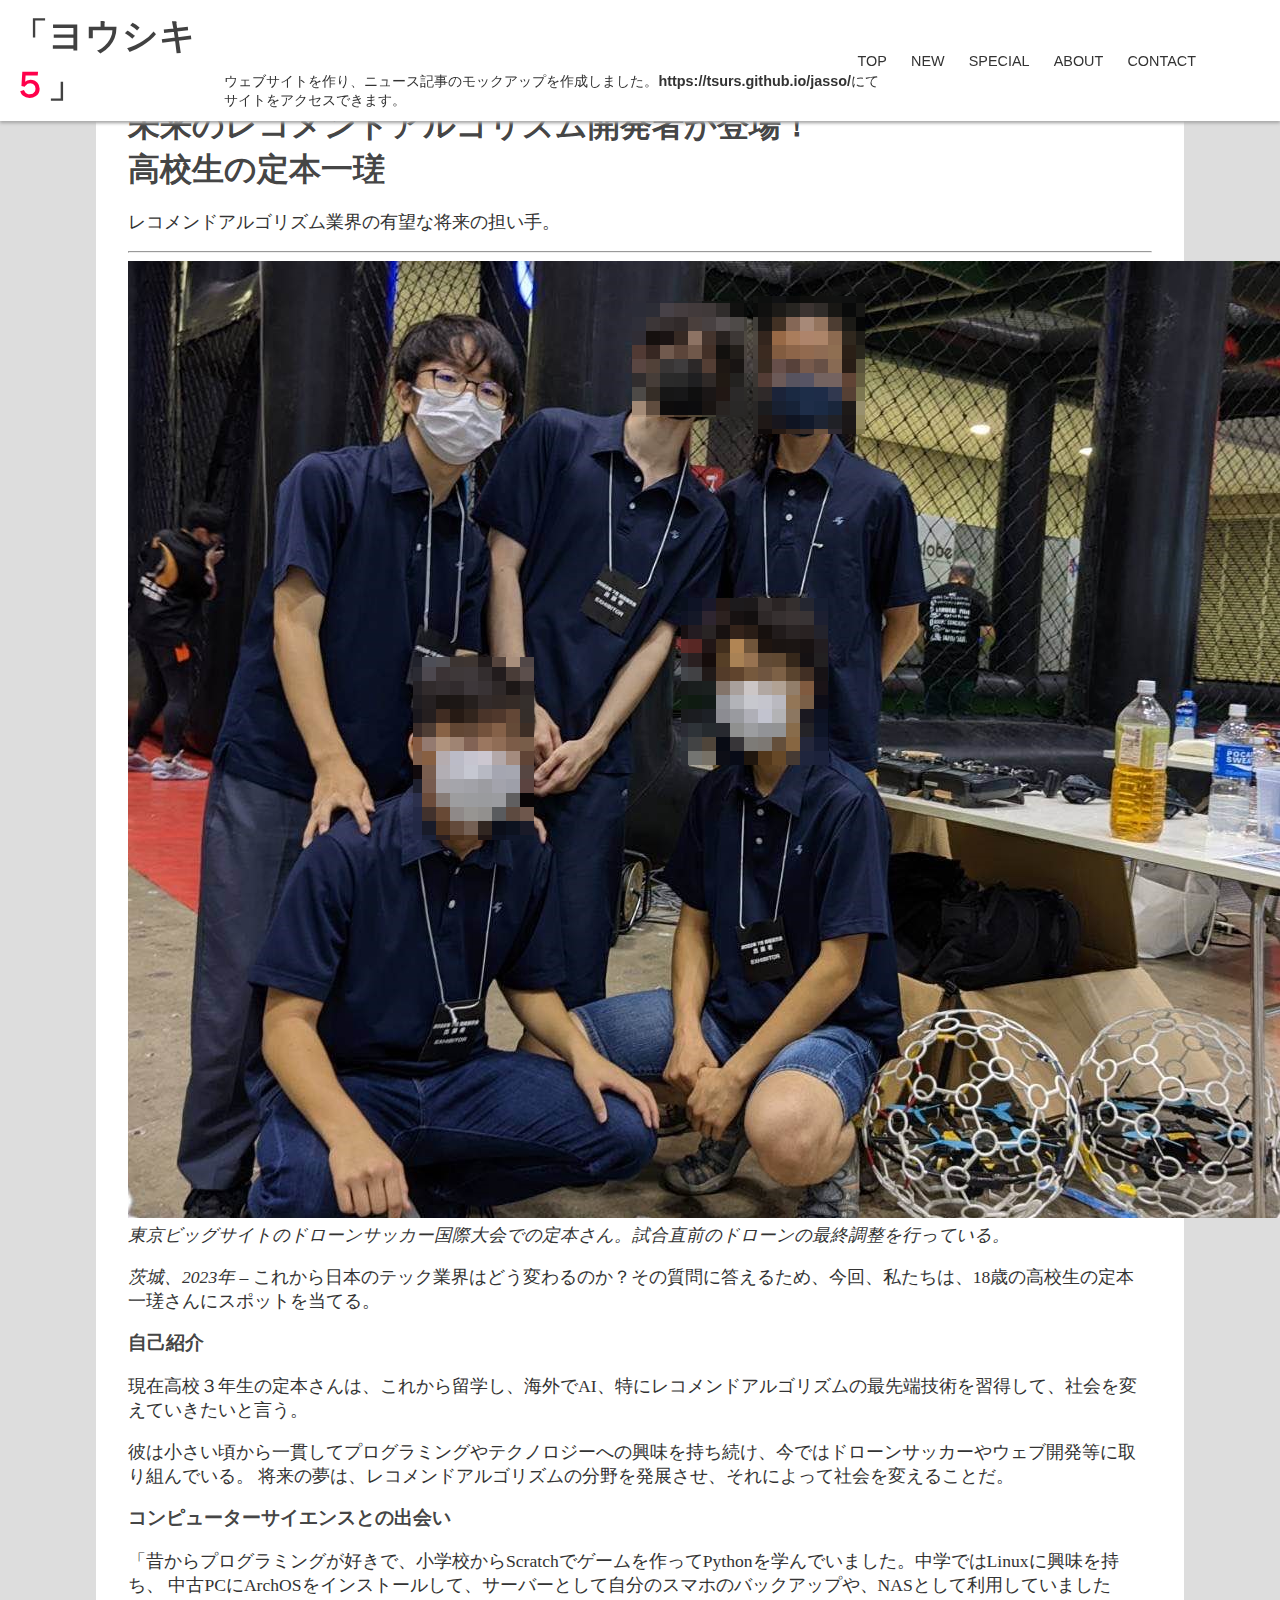
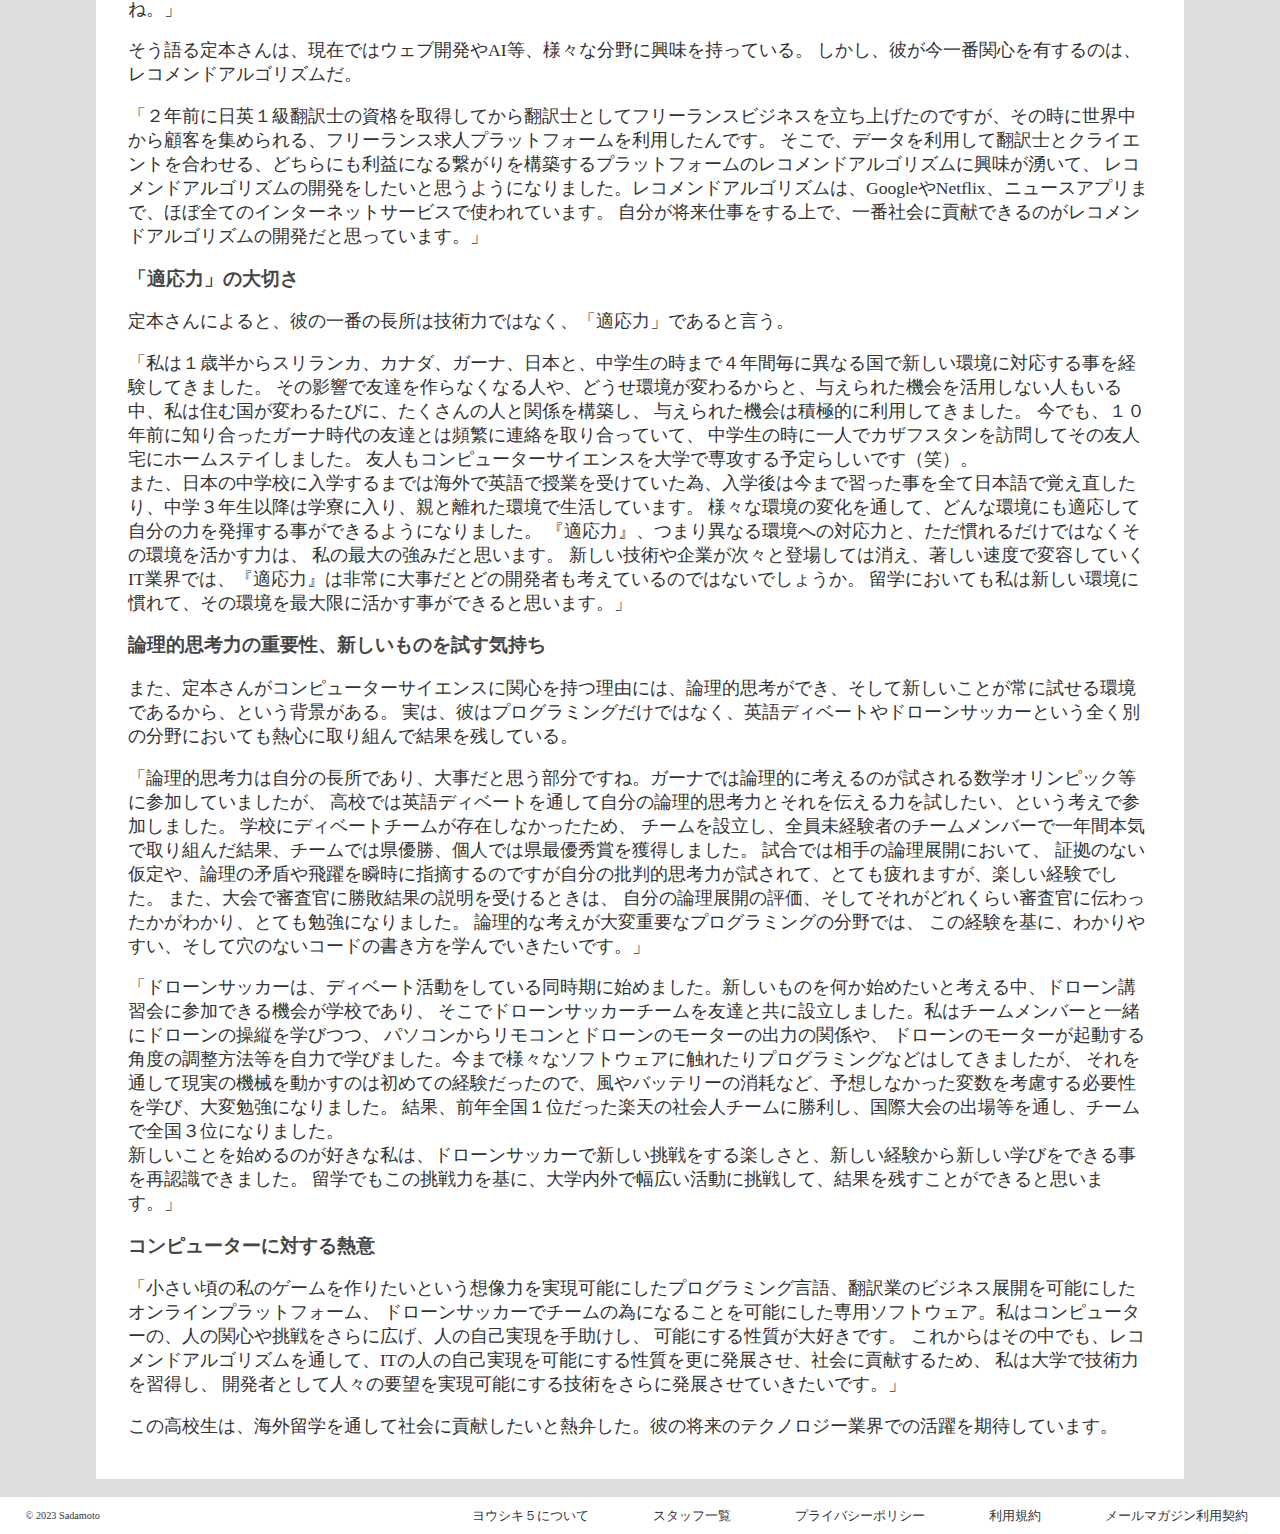
<file: index.html>
<!DOCTYPE html>
<html>
    <head>
        <meta charset="UTF-8">
        <meta name="author" content="定本一瑳">
        <meta name="description" content="Mockup for JASSO">
        <link rel="icon" href="icon.png" type="image/x-icon">
        <link rel="stylesheet" href="styles.css">
        <title>JASSO様式５用モックアップ</title>
    </head>
    <body>
        <div id="top">
        <header>
            <div id="header">
            <div id="header-text">
            <p id="pagetitle"><b>「ヨウシキ<span id="red">５</span>」</b></p>
            </div>
            <div id="header-subtext">ウェブサイトを作り、ニュース記事のモックアップを作成しました。<b>https://tsurs.github.io/jasso/</b>にてサイトをアクセスできます。
            </div>
            <!-- <img class = "header-image" src="images/inanis.png"> -->
            </div>
            <div id="nav">
                <div>
                    <a href="index.html">TOP</a>
                </div>
                <div>
                    <a href="index.html">NEW</a>
                </div>
                <div>
                    <a href="index.html">SPECIAL</a>
                </div>
                <div>
                    <a href="index.html">ABOUT</a>
                </div>
                <div>
                    <a href="index.html">CONTACT</a>
                </div>
            </div>
        </header>
        <div id="blank">
        </div>
        </div>
        <main>
            <section>
            <div class="title">
            <h1>未来のレコメンドアルゴリズム開発者が登場！<br>高校生の定本一瑳</h1>
            <p>レコメンドアルゴリズム業界の有望な将来の担い手。</p>
            </div>
            <hr>
            <div class="projects">
                <dl>
                    <img src="images/image1.png">
                    <dd><i>東京ビッグサイトのドローンサッカー国際大会での定本さん。試合直前のドローンの最終調整を行っている。</i></dd>
                </dl>
                </div>
            <p><i>茨城、2023年</i> – これから日本のテック業界はどう変わるのか？その質問に答えるため、今回、私たちは、18歳の高校生の定本一瑳さんにスポットを当てる。</p>
            <h2>自己紹介</h2>
            <p>現在高校３年生の定本さんは、これから留学し、海外でAI、特にレコメンドアルゴリズムの最先端技術を習得して、社会を変えていきたいと言う。</p>
            <p>彼は小さい頃から一貫してプログラミングやテクノロジーへの興味を持ち続け、今ではドローンサッカーやウェブ開発等に取り組んでいる。 
                将来の夢は、レコメンドアルゴリズムの分野を発展させ、それによって社会を変えることだ。</p>
            <h2>コンピューターサイエンスとの出会い</h2>
            <p>「昔からプログラミングが好きで、小学校からScratchでゲームを作ってPythonを学んでいました。中学ではLinuxに興味を持ち、 
                中古PCにArchOSをインストールして、サーバーとして自分のスマホのバックアップや、NASとして利用していましたね。」</p>
            <p>そう語る定本さんは、現在ではウェブ開発やAI等、様々な分野に興味を持っている。 しかし、彼が今一番関心を有するのは、レコメンドアルゴリズムだ。</p>
            <p>「２年前に日英１級翻訳士の資格を取得してから翻訳士としてフリーランスビジネスを立ち上げたのですが、その時に世界中から顧客を集められる、フリーランス求人プラットフォームを利用したんです。
                 そこで、データを利用して翻訳士とクライエントを合わせる、どちらにも利益になる繋がりを構築するプラットフォームのレコメンドアルゴリズムに興味が湧いて、
                  レコメンドアルゴリズムの開発をしたいと思うようになりました。レコメンドアルゴリズムは、GoogleやNetflix、ニュースアプリまで、ほぼ全てのインターネットサービスで使われています。
                   自分が将来仕事をする上で、一番社会に貢献できるのがレコメンドアルゴリズムの開発だと思っています。」</p>
            <h2>「適応力」の大切さ</h2>
            <p>定本さんによると、彼の一番の長所は技術力ではなく、「適応力」であると言う。</p>
            <p>「私は１歳半からスリランカ、カナダ、ガーナ、日本と、中学生の時まで４年間毎に異なる国で新しい環境に対応する事を経験してきました。 
                その影響で友達を作らなくなる人や、どうせ環境が変わるからと、与えられた機会を活用しない人もいる中、私は住む国が変わるたびに、たくさんの人と関係を構築し、
                与えられた機会は積極的に利用してきました。 今でも、１０年前に知り合ったガーナ時代の友達とは頻繁に連絡を取り合っていて、
                中学生の時に一人でカザフスタンを訪問してその友人宅にホームステイしました。 友人もコンピューターサイエンスを大学で専攻する予定らしいです（笑）。
                <br>
                また、日本の中学校に入学するまでは海外で英語で授業を受けていた為、入学後は今まで習った事を全て日本語で覚え直したり、中学３年生以降は学寮に入り、親と離れた環境で生活しています。
                 様々な環境の変化を通して、どんな環境にも適応して自分の力を発揮する事ができるようになりました。 『適応力』、つまり異なる環境への対応力と、ただ慣れるだけではなくその環境を活かす力は、
                 私の最大の強みだと思います。 新しい技術や企業が次々と登場しては消え、著しい速度で変容していくIT業界では、『適応力』は非常に大事だとどの開発者も考えているのではないでしょうか。
                  留学においても私は新しい環境に慣れて、その環境を最大限に活かす事ができると思います。」
                </p>
            <h2>論理的思考力の重要性、新しいものを試す気持ち</h2>
            <p>また、定本さんがコンピューターサイエンスに関心を持つ理由には、論理的思考ができ、そして新しいことが常に試せる環境であるから、という背景がある。 
                実は、彼はプログラミングだけではなく、英語ディベートやドローンサッカーという全く別の分野においても熱心に取り組んで結果を残している。</p>
            <p>「論理的思考力は自分の長所であり、大事だと思う部分ですね。ガーナでは論理的に考えるのが試される数学オリンピック等に参加していましたが、 
                高校では英語ディベートを通して自分の論理的思考力とそれを伝える力を試したい、という考えで参加しました。 学校にディベートチームが存在しなかったため、
                チームを設立し、全員未経験者のチームメンバーで一年間本気で取り組んだ結果、チームでは県優勝、個人では県最優秀賞を獲得しました。 試合では相手の論理展開において、
                証拠のない仮定や、論理の矛盾や飛躍を瞬時に指摘するのですが自分の批判的思考力が試されて、とても疲れますが、楽しい経験でした。 また、大会で審査官に勝敗結果の説明を受けるときは、
                自分の論理展開の評価、そしてそれがどれくらい審査官に伝わったかがわかり、とても勉強になりました。 論理的な考えが大変重要なプログラミングの分野では、
                この経験を基に、わかりやすい、そして穴のないコードの書き方を学んでいきたいです。」</p>
            <p>「ドローンサッカーは、ディベート活動をしている同時期に始めました。新しいものを何か始めたいと考える中、ドローン講習会に参加できる機会が学校であり、 
                そこでドローンサッカーチームを友達と共に設立しました。私はチームメンバーと一緒にドローンの操縦を学びつつ、 パソコンからリモコンとドローンのモーターの出力の関係や、
                ドローンのモーターが起動する角度の調整方法等を自力で学びました。今まで様々なソフトウェアに触れたりプログラミングなどはしてきましたが、 
                それを通して現実の機械を動かすのは初めての経験だったので、風やバッテリーの消耗など、予想しなかった変数を考慮する必要性を学び、大変勉強になりました。 
                結果、前年全国１位だった楽天の社会人チームに勝利し、国際大会の出場等を通し、チームで全国３位になりました。<br>
                新しいことを始めるのが好きな私は、ドローンサッカーで新しい挑戦をする楽しさと、新しい経験から新しい学びをできる事を再認識できました。 
                留学でもこの挑戦力を基に、大学内外で幅広い活動に挑戦して、結果を残すことができると思います。」
                </p>
            <h2>コンピューターに対する熱意</h2>
            <p>「小さい頃の私のゲームを作りたいという想像力を実現可能にしたプログラミング言語、翻訳業のビジネス展開を可能にしたオンラインプラットフォーム、 
                ドローンサッカーでチームの為になることを可能にした専用ソフトウェア。私はコンピューターの、人の関心や挑戦をさらに広げ、人の自己実現を手助けし、
                可能にする性質が大好きです。 これからはその中でも、レコメンドアルゴリズムを通して、ITの人の自己実現を可能にする性質を更に発展させ、社会に貢献するため、
                私は大学で技術力を習得し、 開発者として人々の要望を実現可能にする技術をさらに発展させていきたいです。」</p>
            <p>この高校生は、海外留学を通して社会に貢献したいと熱弁した。彼の将来のテクノロジー業界での活躍を期待しています。</p>
            </section>
        </main>
        <br>
        <div id="footer">
            <div class="copyright">
           <p> © 2023 Sadamoto </p>
           </div>
           <div class="corp">
            <a href="index.html">ヨウシキ５について</a>
           </div>
           <div class="corp">
            <a href="index.html">スタッフ一覧</a>
           </div>
           <div class="corp">
            <a href="index.html">プライバシーポリシー</a>
           </div>
           <div class="corp">
            <a href="index.html">利用規約</a>
           </div>
           <div class="corp">
            <a href="index.html">メールマガジン利用契約</a>
           </div>
        </div>
    </body>
</html>
</file>
<file: styles.css>
html{
    background-color: #dddddd;
    /*background-image: url(images/rivets.png);*/
    background-attachment: fixed;
}
body{
    width: auto;
    margin: 0em;
}
section{
    background-color: rgba(255,255,255,1);
    padding: 1.5em 2em;
    width: 80%;
    margin: auto;
}
#top{
    display:flex;
    flex-direction:column;
}
header{
    background-color: rgba(255,255,255,1);
    display:flex;
    flex-direction:row;
    align-items: center;
    justify-content: flex-start;
    margin-bottom:1.5em;
    color: #333333;
    font-family: 'Segoe UI', Tahoma, Geneva, Verdana, sans-serif;
    font-size: 0.9em;
    position:fixed;
    width:100%;
    box-shadow: 0px 0.2em 0.2em #aaaaaa;
}
#header {
    padding: 0.8em;
    display:flex;
    flex-direction:row;
    align-items: flex-end;
    justify-content: flex-start;
    flex-grow: 3;
}
#nav {
    padding: 0em 5em;
    display:flex;
    flex-direction:row;
    justify-content: flex-end;
}
#nav div {
    padding:0em 5%;

}
a {
    color:#333333;
    text-decoration: none;
}
#nav div a:hover, #footer a:hover{
    color:rgba(255,0,75,1);
}
#blank {
    flex-grow:2;
    min-height:5em;
}
#footer{
    padding: 0.15em 0em;
    width: 100%;
    margin: auto;
    background-color: rgba(255,255,255,1);
    display:flex;
    justify-content:stretch;
    align-items: center;
}
#footer .copyright{
    padding:0em 2em;
    font-size: 0.8em;
    flex-grow:3;
}
#footer .copyright p{
    font-size:0.8em;
}
#footer .corp a{
    font-size: 0.8em;
}
#footer .corp{
    justify-self:flex-end;
    padding:0em 2em;
}

p, dl, ul {
    color: #333333;
    font-family: 'Times New Roman', Times, serif;
    font-size: 1.1em;
}

#pagetitle{
    color: rgba(44, 44, 44, 0.9);
    font-size: 2.5em;
    margin: 0;
    font-family:'Courier New', Courier, monospace;
}

h1{
    color: rgba(44, 44, 44, 0.9);
    font-size: 2em;
    margin: 0px;
}
h2{
    color: rgba(44, 44, 44, 0.9);
    font-size: 1.2em;
    font-style:bold;
    margin-top: 0.8em;
    margin-bottom: 0.8em;
}

.projects dl dt img {
    max-width:100%;
}
dl, dd, dt {
    margin: 0;
}
#header-subtext {
    margin-left:0.8em;
}
#red{
    color:rgba(255,0,75,1);
}
</file>
